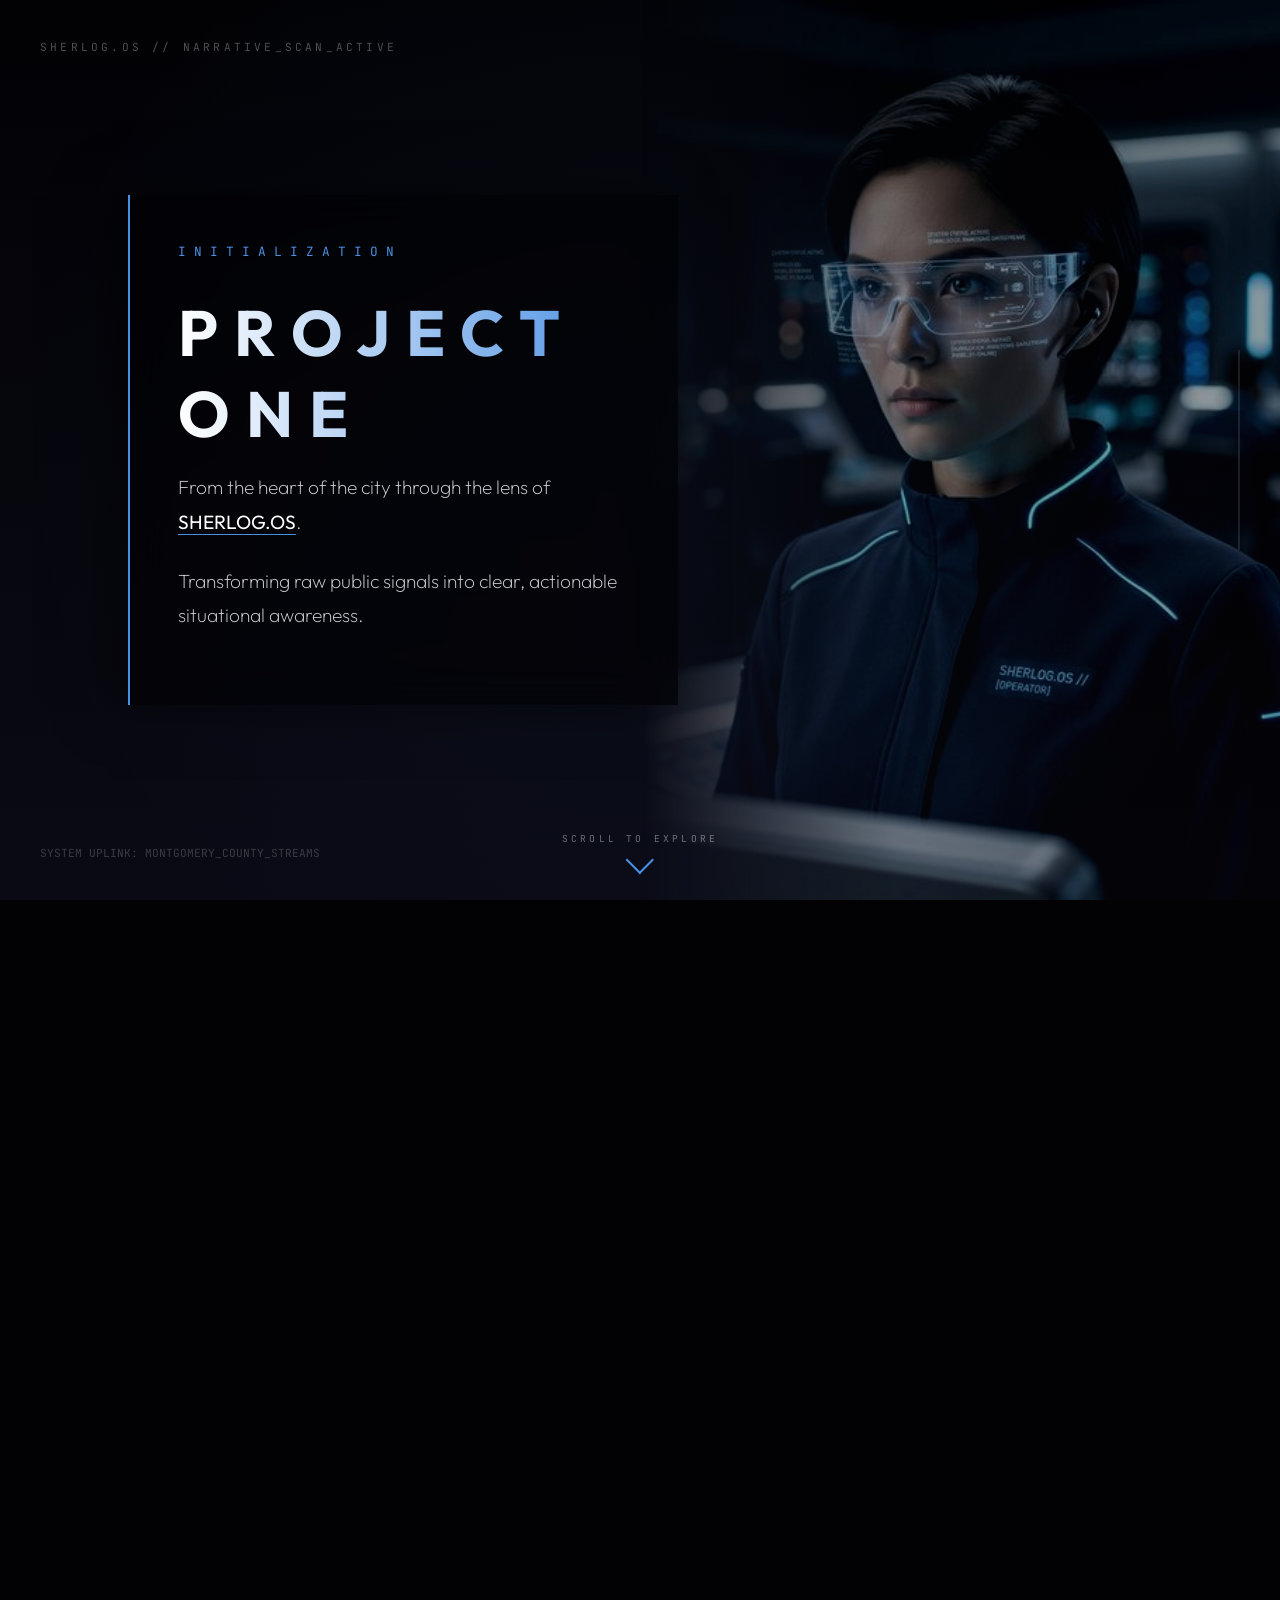
<file: brief_cinematic.html>
<!DOCTYPE html>
<html lang="en">
<head>
    <meta charset="UTF-8">
    <meta name="viewport" content="width=device-width, initial-scale=1.0">
    <title>SHERLOG.OS | Cinematic Brief</title>
    <link rel="preconnect" href="https://fonts.googleapis.com">
    <link rel="preconnect" href="https://fonts.gstatic.com" crossorigin>
    <link href="https://fonts.googleapis.com/css2?family=Outfit:wght@200;400;700&family=JetBrains+Mono&display=swap" rel="stylesheet">
    <style>
        :root {
            --bg-color: #020205;
            --accent-blue: #4a90e2;
            --text-color: #ffffff;
            --panel-bg: rgba(2, 2, 5, 0.7);
        }

        html {
            scroll-behavior: smooth;
        }

        * {
            margin: 0;
            padding: 0;
            box-sizing: border-box;
        }

        body {
            background-color: var(--bg-color);
            color: var(--text-color);
            font-family: 'Outfit', sans-serif;
            overflow-x: hidden;
            background-image: 
                radial-gradient(circle at 50% 50%, rgba(74, 144, 226, 0.05) 0%, transparent 80%),
                linear-gradient(to bottom, #020205, #0a0a15);
            background-attachment: fixed;
        }

        /* Fixed Hero Image */
        .hero-vignette {
            position: fixed;
            top: 0;
            right: 0;
            width: 50%;
            height: 100vh;
            z-index: 1;
            pointer-events: none;
            opacity: 0.6;
            transition: 1s ease-out;
            mask-image: linear-gradient(to left, black 60%, transparent 100%);
            -webkit-mask-image: linear-gradient(to left, black 60%, transparent 100%);
        }

        .hero-image {
            width: 100%;
            height: 100%;
            object-fit: cover;
            filter: grayscale(0.2) contrast(1.1);
            animation: breathe 15s ease-in-out infinite alternate;
        }

        @keyframes breathe {
            from { transform: scale(1); }
            to { transform: scale(1.05); }
        }

        /* Overlay Fades */
        .section {
            min-height: 100vh;
            display: flex;
            align-items: center;
            padding: 0 10%;
            position: relative;
            z-index: 10;
        }

        .content-box {
            max-width: 550px;
            padding: 3rem;
            background: var(--panel-bg);
            backdrop-filter: blur(20px);
            border-left: 2px solid var(--accent-blue);
            box-shadow: -20px 0 50px rgba(0, 0, 0, 0.5);
            opacity: 0;
            transform: translateX(-50px);
            transition: 1.2s cubic-bezier(0.19, 1, 0.22, 1);
        }

        .section.visible .content-box {
            opacity: 1;
            transform: translateX(0);
        }

        h1 {
            font-size: 4rem;
            font-weight: 700;
            letter-spacing: 1rem;
            margin-bottom: 1rem;
            background: linear-gradient(to right, #fff, var(--accent-blue));
            -webkit-background-clip: text;
            background-clip: text;
            -webkit-text-fill-color: transparent;
            text-transform: uppercase;
        }

        .tagline {
            font-family: 'JetBrains Mono', monospace;
            font-size: 0.8rem;
            letter-spacing: 0.5rem;
            color: var(--accent-blue);
            text-transform: uppercase;
            margin-bottom: 2rem;
            display: block;
        }

        p {
            font-size: 1.2rem;
            line-height: 1.8;
            font-weight: 200;
            color: rgba(255, 255, 255, 0.8);
            margin-bottom: 1.5rem;
        }

        .highlight {
            color: #fff;
            font-weight: 400;
            border-bottom: 1px solid var(--accent-blue);
        }

        .btn-return {
            display: inline-block;
            margin-top: 2rem;
            padding: 1rem 3rem;
            border: 1px solid rgba(255, 255, 255, 0.2);
            background: transparent;
            color: white;
            text-decoration: none;
            text-transform: uppercase;
            letter-spacing: 0.3rem;
            font-size: 0.8rem;
            cursor: pointer;
            transition: 0.4s;
        }

        .btn-return:hover {
            background: #fff;
            color: #000;
            box-shadow: 0 0 30px rgba(255, 255, 255, 0.3);
        }

        /* Cinematic HUD elements */
        .hud-top {
            position: fixed;
            top: 40px;
            left: 40px;
            z-index: 100;
            font-family: 'JetBrains Mono', monospace;
            font-size: 0.7rem;
            letter-spacing: 0.2rem;
            color: rgba(255, 255, 255, 0.3);
        }

        .hud-bottom {
            position: fixed;
            bottom: 40px;
            left: 40px;
            z-index: 100;
            font-family: 'JetBrains Mono', monospace;
            font-size: 0.7rem;
            color: rgba(255, 255, 255, 0.2);
        }

        /* Scroll Progress */
        .progress-line {
            position: fixed;
            right: 40px;
            top: 50%;
            transform: translateY(-50%);
            height: 200px;
            width: 2px;
            background: rgba(255, 255, 255, 0.1);
            z-index: 100;
        }

        .progress-fill {
            position: absolute;
            top: 0;
            width: 100%;
            height: 0%;
            background: var(--accent-blue);
            transition: 0.2s;
        }

        /* Scroll Hint Arrow */
        .scroll-hint {
            position: fixed;
            bottom: 30px;
            left: 50%;
            transform: translateX(-50%);
            z-index: 100;
            display: flex;
            flex-direction: column;
            align-items: center;
            gap: 5px;
            transition: 0.5s;
            pointer-events: none;
            color: rgba(255, 255, 255, 0.4);
            font-family: 'JetBrains Mono', monospace;
            font-size: 0.6rem;
            letter-spacing: 0.2rem;
            text-transform: uppercase;
        }

        .scroll-hint.hidden {
            opacity: 0;
            transform: translate(-50%, 20px);
        }

        .arrow {
            width: 20px;
            height: 20px;
            border-bottom: 2px solid var(--accent-blue);
            border-right: 2px solid var(--accent-blue);
            transform: rotate(45deg);
            animation: bounce 2s infinite;
        }

        @keyframes bounce {
            0%, 20%, 50%, 80%, 100% { transform: translateY(0) rotate(45deg); }
            40% { transform: translateY(-10px) rotate(45deg); }
            60% { transform: translateY(-5px) rotate(45deg); }
        }

    </style>
</head>
<body>

    <div class="hud-top">SHERLOG.OS // NARRATIVE_SCAN_ACTIVE</div>
    <div class="hud-bottom">SYSTEM UPLINK: MONTGOMERY_COUNTY_STREAMS</div>
    
    <div class="progress-line">
        <div class="progress-fill" id="progress"></div>
    </div>

    <div class="scroll-hint" id="scroll-hint">
        <span>Scroll to Explore</span>
        <div class="arrow"></div>
    </div>

    <div class="hero-vignette">
        <img src="operator_hero.png" alt="Operator" class="hero-image">
    </div>

    <section class="section visible" id="intro">
        <div class="content-box">
            <span class="tagline">Initialization</span>
            <h1>Project One</h1>
            <p>From the heart of the city through the lens of <span class="highlight">SHERLOG.OS</span>.</p>
            <p>Transforming raw public signals into clear, actionable situational awareness.</p>
        </div>
    </section>

    <section class="section">
        <div class="content-box">
            <span class="tagline">The Challenge</span>
            <h1>Fragmentation</h1>
            <p>Cities generate millions of signals every hour. Most are lost in the noise or siloed in fragmented databases.</p>
            <p>Operational speed is compromised by <span class="highlight">informational friction</span>.</p>
        </div>
    </section>

    <section class="section">
        <div class="content-box">
            <span class="tagline">The Solution</span>
            <h1>Unified Sight</h1>
            <p>A single interface for municipal intelligence. Zero-latency monitoring of dispatched incidents, resource spikes, and community needs.</p>
        </div>
    </section>

    <section class="section">
        <div class="content-box">
            <span class="tagline">Social Impact</span>
            <h1>Human Core</h1>
            <p>Social impact is not a feature; <span class="highlight">it is the heart</span>. We prioritize Universal Accessibility through Eye-Tracking integration.</p>
            <p>Empowering every operator, regardless of physical challenge, through our <span class="highlight">AI+H</span> philosophy.</p>
        </div>
    </section>

    <section class="section">
        <div class="content-box">
            <span class="tagline">Conclusion</span>
            <h1>Ready to Deploy</h1>
            <p>Phase 3 Proof-of-Concept is operational. Monitoring Montgomery County Police streams in real-time.</p>
            <div style="display: flex; gap: 1rem; align-items: center;">
                <a href="projectone/projectone-demo2/index.html" class="btn-return">Access Terminal</a>
                <a href="#intro" class="btn-return" style="padding: 1rem; font-size: 1.2rem;">↑</a>
            </div>
        </div>
    </section>

    <script>
        const sections = document.querySelectorAll('.section');
        const progressFill = document.getElementById('progress');

        window.addEventListener('scroll', () => {
            const scrollPos = window.scrollY + window.innerHeight / 2;
            
            sections.forEach(section => {
                if (scrollPos >= section.offsetTop) {
                    section.classList.add('visible');
                } else {
                    section.classList.remove('visible');
                }
            });

            // Update progress
            const totalHeight = document.documentElement.scrollHeight - window.innerHeight;
            const progress = (window.scrollY / totalHeight) * 100;
            progressFill.style.height = progress + '%';

            // Hide hint at the bottom
            const scrollHint = document.getElementById('scroll-hint');
            if (progress > 90) {
                scrollHint.classList.add('hidden');
            } else {
                scrollHint.classList.remove('hidden');
            }
        });
    </script>
</body>
</html>
</file>
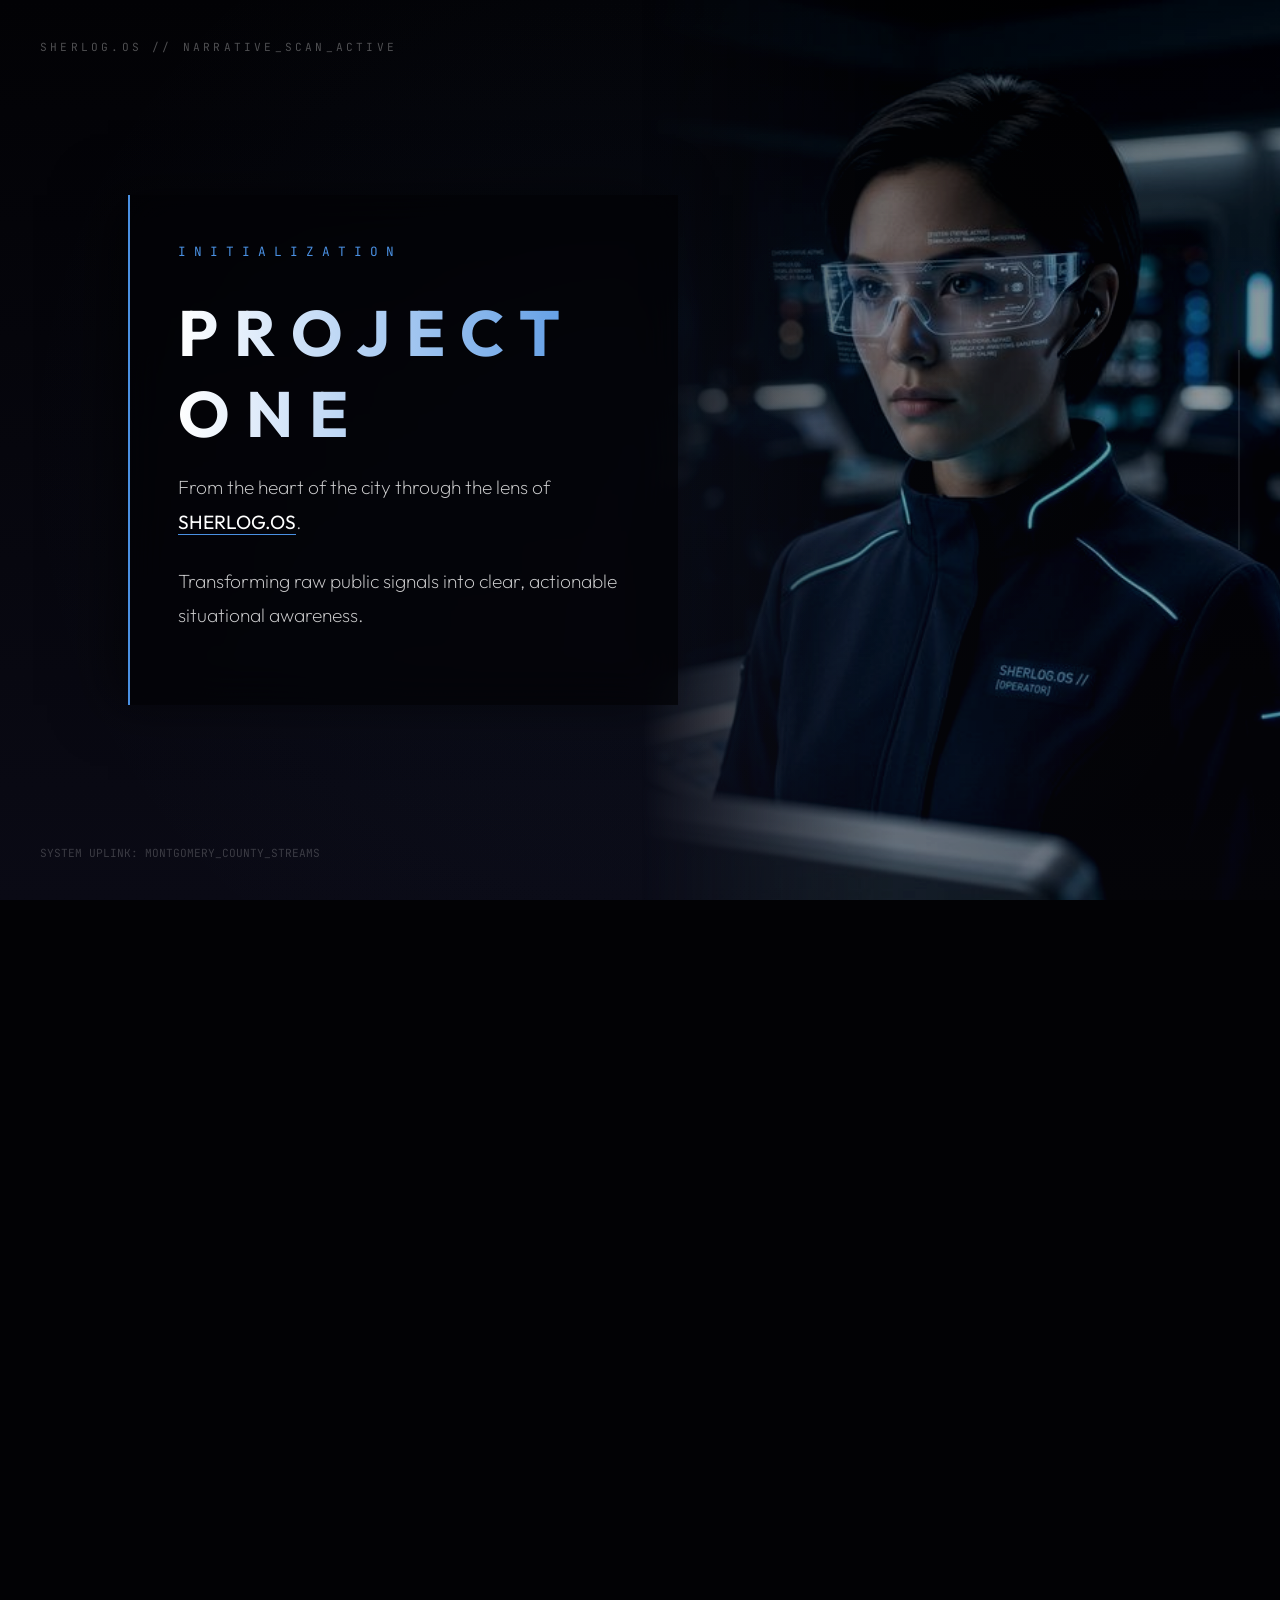
<file: aether/brief_cinematic.html>
<!DOCTYPE html>
<html lang="en">
<head>
    <meta charset="UTF-8">
    <meta name="viewport" content="width=device-width, initial-scale=1.0">
    <title>SHERLOG.OS | Cinematic Brief</title>
    <link rel="preconnect" href="https://fonts.googleapis.com">
    <link rel="preconnect" href="https://fonts.gstatic.com" crossorigin>
    <link href="https://fonts.googleapis.com/css2?family=Outfit:wght@200;400;700&family=JetBrains+Mono&display=swap" rel="stylesheet">
    <style>
        :root {
            --bg-color: #020205;
            --accent-blue: #4a90e2;
            --text-color: #ffffff;
            --panel-bg: rgba(2, 2, 5, 0.7);
        }

        * {
            margin: 0;
            padding: 0;
            box-sizing: border-box;
        }

        body {
            background-color: var(--bg-color);
            color: var(--text-color);
            font-family: 'Outfit', sans-serif;
            overflow-x: hidden;
            background-image: 
                radial-gradient(circle at 50% 50%, rgba(74, 144, 226, 0.05) 0%, transparent 80%),
                linear-gradient(to bottom, #020205, #0a0a15);
            background-attachment: fixed;
        }

        /* Fixed Hero Image */
        .hero-vignette {
            position: fixed;
            top: 0;
            right: 0;
            width: 50%;
            height: 100vh;
            z-index: 1;
            pointer-events: none;
            opacity: 0.6;
            transition: 1s ease-out;
            mask-image: linear-gradient(to left, black 60%, transparent 100%);
            -webkit-mask-image: linear-gradient(to left, black 60%, transparent 100%);
        }

        .hero-image {
            width: 100%;
            height: 100%;
            object-fit: cover;
            filter: grayscale(0.2) contrast(1.1);
            animation: breathe 15s ease-in-out infinite alternate;
        }

        @keyframes breathe {
            from { transform: scale(1); }
            to { transform: scale(1.05); }
        }

        /* Overlay Fades */
        .section {
            min-height: 100vh;
            display: flex;
            align-items: center;
            padding: 0 10%;
            position: relative;
            z-index: 10;
        }

        .content-box {
            max-width: 550px;
            padding: 3rem;
            background: var(--panel-bg);
            backdrop-filter: blur(20px);
            border-left: 2px solid var(--accent-blue);
            box-shadow: -20px 0 50px rgba(0, 0, 0, 0.5);
            opacity: 0;
            transform: translateX(-50px);
            transition: 1.2s cubic-bezier(0.19, 1, 0.22, 1);
        }

        .section.visible .content-box {
            opacity: 1;
            transform: translateX(0);
        }

        h1 {
            font-size: 4rem;
            font-weight: 700;
            letter-spacing: 1rem;
            margin-bottom: 1rem;
            background: linear-gradient(to right, #fff, var(--accent-blue));
            -webkit-background-clip: text;
            background-clip: text;
            -webkit-text-fill-color: transparent;
            text-transform: uppercase;
        }

        .tagline {
            font-family: 'JetBrains Mono', monospace;
            font-size: 0.8rem;
            letter-spacing: 0.5rem;
            color: var(--accent-blue);
            text-transform: uppercase;
            margin-bottom: 2rem;
            display: block;
        }

        p {
            font-size: 1.2rem;
            line-height: 1.8;
            font-weight: 200;
            color: rgba(255, 255, 255, 0.8);
            margin-bottom: 1.5rem;
        }

        .highlight {
            color: #fff;
            font-weight: 400;
            border-bottom: 1px solid var(--accent-blue);
        }

        .btn-return {
            display: inline-block;
            margin-top: 2rem;
            padding: 1rem 3rem;
            border: 1px solid rgba(255, 255, 255, 0.2);
            background: transparent;
            color: white;
            text-decoration: none;
            text-transform: uppercase;
            letter-spacing: 0.3rem;
            font-size: 0.8rem;
            cursor: pointer;
            transition: 0.4s;
        }

        .btn-return:hover {
            background: #fff;
            color: #000;
            box-shadow: 0 0 30px rgba(255, 255, 255, 0.3);
        }

        /* Cinematic HUD elements */
        .hud-top {
            position: fixed;
            top: 40px;
            left: 40px;
            z-index: 100;
            font-family: 'JetBrains Mono', monospace;
            font-size: 0.7rem;
            letter-spacing: 0.2rem;
            color: rgba(255, 255, 255, 0.3);
        }

        .hud-bottom {
            position: fixed;
            bottom: 40px;
            left: 40px;
            z-index: 100;
            font-family: 'JetBrains Mono', monospace;
            font-size: 0.7rem;
            color: rgba(255, 255, 255, 0.2);
        }

        /* Scroll Progress */
        .progress-line {
            position: fixed;
            right: 40px;
            top: 50%;
            transform: translateY(-50%);
            height: 200px;
            width: 2px;
            background: rgba(255, 255, 255, 0.1);
            z-index: 100;
        }

        .progress-fill {
            position: absolute;
            top: 0;
            width: 100%;
            height: 0%;
            background: var(--accent-blue);
            transition: 0.2s;
        }

    </style>
</head>
<body>

    <div class="hud-top">SHERLOG.OS // NARRATIVE_SCAN_ACTIVE</div>
    <div class="hud-bottom">SYSTEM UPLINK: MONTGOMERY_COUNTY_STREAMS</div>
    
    <div class="progress-line">
        <div class="progress-fill" id="progress"></div>
    </div>

    <div class="hero-vignette">
        <img src="operator_hero.png" alt="Operator" class="hero-image">
    </div>

    <section class="section visible" id="intro">
        <div class="content-box">
            <span class="tagline">Initialization</span>
            <h1>Project One</h1>
            <p>From the heart of the city through the lens of <span class="highlight">SHERLOG.OS</span>.</p>
            <p>Transforming raw public signals into clear, actionable situational awareness.</p>
        </div>
    </section>

    <section class="section">
        <div class="content-box">
            <span class="tagline">The Challenge</span>
            <h1>Fragmentation</h1>
            <p>Cities generate millions of signals every hour. Most are lost in the noise or siloed in fragmented databases.</p>
            <p>Operational speed is compromised by <span class="highlight">informational friction</span>.</p>
        </div>
    </section>

    <section class="section">
        <div class="content-box">
            <span class="tagline">The Solution</span>
            <h1>Unified Sight</h1>
            <p>A single interface for municipal intelligence. Zero-latency monitoring of dispatched incidents, resource spikes, and community needs.</p>
        </div>
    </section>

    <section class="section">
        <div class="content-box">
            <span class="tagline">Social Impact</span>
            <h1>Human Core</h1>
            <p>Social impact is not a feature; <span class="highlight">it is the heart</span>. We prioritize Universal Accessibility through Eye-Tracking integration.</p>
            <p>Empowering every operator, regardless of physical challenge, through our <span class="highlight">AI+H</span> philosophy.</p>
        </div>
    </section>

    <section class="section">
        <div class="content-box">
            <span class="tagline">Conclusion</span>
            <h1>Ready to Deploy</h1>
            <p>Phase 3 Proof-of-Concept is operational. Monitoring Montgomery County Police streams in real-time.</p>
            <a href="../projectone/projectone-demo2/index.html" class="btn-return">Access Terminal</a>
        </div>
    </section>

    <script>
        const sections = document.querySelectorAll('.section');
        const progressFill = document.getElementById('progress');

        window.addEventListener('scroll', () => {
            const scrollPos = window.scrollY + window.innerHeight / 2;
            
            sections.forEach(section => {
                if (scrollPos >= section.offsetTop) {
                    section.classList.add('visible');
                } else {
                    section.classList.remove('visible');
                }
            });

            // Update progress
            const totalWidth = document.documentElement.scrollHeight - window.innerHeight;
            const progress = (window.scrollY / totalWidth) * 100;
            progressFill.style.height = progress + '%';
        });
    </script>
</body>
</html>
</file>
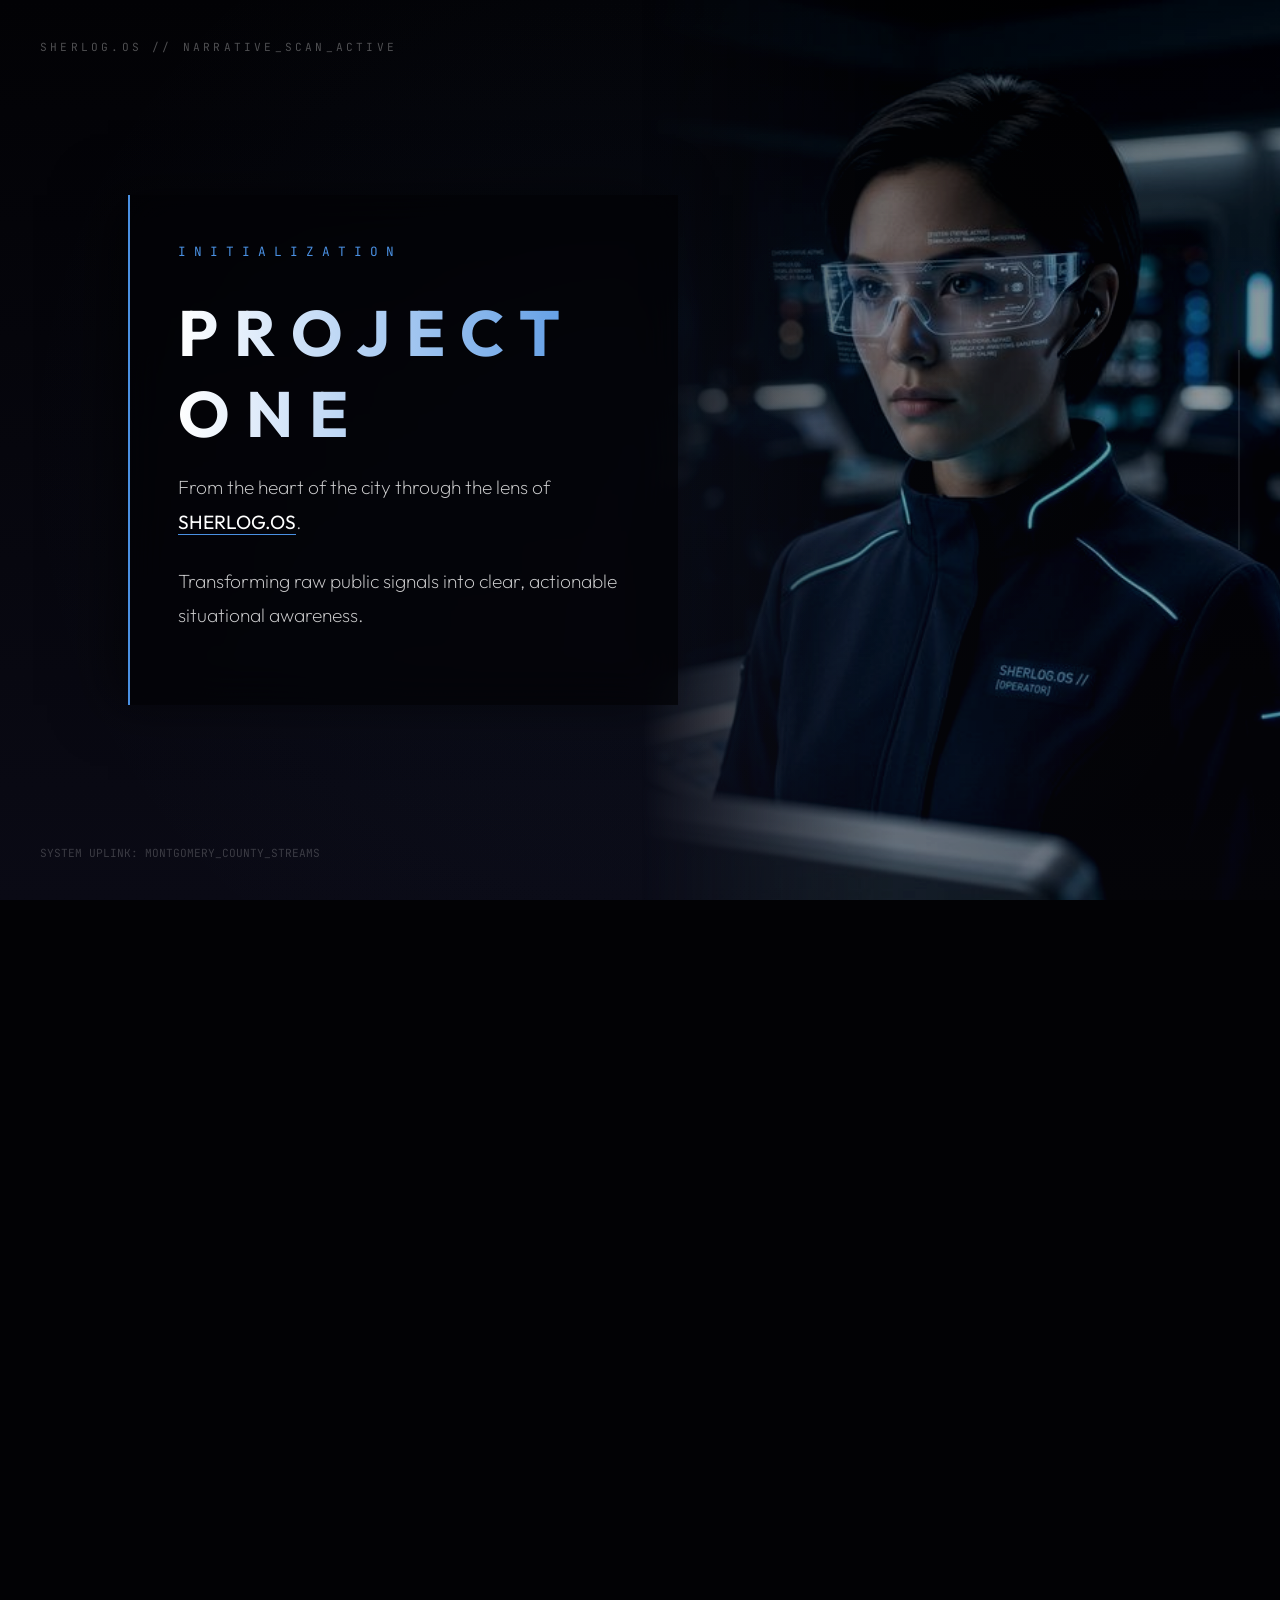
<file: projectone/projectone-demo2/brief_cinematic.html>
<!DOCTYPE html>
<html lang="en">
<head>
    <meta charset="UTF-8">
    <meta name="viewport" content="width=device-width, initial-scale=1.0">
    <title>SHERLOG.OS | Cinematic Brief</title>
    <link rel="preconnect" href="https://fonts.googleapis.com">
    <link rel="preconnect" href="https://fonts.gstatic.com" crossorigin>
    <link href="https://fonts.googleapis.com/css2?family=Outfit:wght@200;400;700&family=JetBrains+Mono&display=swap" rel="stylesheet">
    <style>
        :root {
            --bg-color: #020205;
            --accent-blue: #4a90e2;
            --text-color: #ffffff;
            --panel-bg: rgba(2, 2, 5, 0.7);
        }

        * {
            margin: 0;
            padding: 0;
            box-sizing: border-box;
        }

        body {
            background-color: var(--bg-color);
            color: var(--text-color);
            font-family: 'Outfit', sans-serif;
            overflow-x: hidden;
            background-image: 
                radial-gradient(circle at 50% 50%, rgba(74, 144, 226, 0.05) 0%, transparent 80%),
                linear-gradient(to bottom, #020205, #0a0a15);
            background-attachment: fixed;
        }

        /* Fixed Hero Image */
        .hero-vignette {
            position: fixed;
            top: 0;
            right: 0;
            width: 50%;
            height: 100vh;
            z-index: 1;
            pointer-events: none;
            opacity: 0.6;
            transition: 1s ease-out;
            mask-image: linear-gradient(to left, black 60%, transparent 100%);
            -webkit-mask-image: linear-gradient(to left, black 60%, transparent 100%);
        }

        .hero-image {
            width: 100%;
            height: 100%;
            object-fit: cover;
            filter: grayscale(0.2) contrast(1.1);
            animation: breathe 15s ease-in-out infinite alternate;
        }

        @keyframes breathe {
            from { transform: scale(1); }
            to { transform: scale(1.05); }
        }

        /* Overlay Fades */
        .section {
            min-height: 100vh;
            display: flex;
            align-items: center;
            padding: 0 10%;
            position: relative;
            z-index: 10;
        }

        .content-box {
            max-width: 550px;
            padding: 3rem;
            background: var(--panel-bg);
            backdrop-filter: blur(20px);
            border-left: 2px solid var(--accent-blue);
            box-shadow: -20px 0 50px rgba(0, 0, 0, 0.5);
            opacity: 0;
            transform: translateX(-50px);
            transition: 1.2s cubic-bezier(0.19, 1, 0.22, 1);
        }

        .section.visible .content-box {
            opacity: 1;
            transform: translateX(0);
        }

        h1 {
            font-size: 4rem;
            font-weight: 700;
            letter-spacing: 1rem;
            margin-bottom: 1rem;
            background: linear-gradient(to right, #fff, var(--accent-blue));
            -webkit-background-clip: text;
            background-clip: text;
            -webkit-text-fill-color: transparent;
            text-transform: uppercase;
        }

        .tagline {
            font-family: 'JetBrains Mono', monospace;
            font-size: 0.8rem;
            letter-spacing: 0.5rem;
            color: var(--accent-blue);
            text-transform: uppercase;
            margin-bottom: 2rem;
            display: block;
        }

        p {
            font-size: 1.2rem;
            line-height: 1.8;
            font-weight: 200;
            color: rgba(255, 255, 255, 0.8);
            margin-bottom: 1.5rem;
        }

        .highlight {
            color: #fff;
            font-weight: 400;
            border-bottom: 1px solid var(--accent-blue);
        }

        .btn-return {
            display: inline-block;
            margin-top: 2rem;
            padding: 1rem 3rem;
            border: 1px solid rgba(255, 255, 255, 0.2);
            background: transparent;
            color: white;
            text-decoration: none;
            text-transform: uppercase;
            letter-spacing: 0.3rem;
            font-size: 0.8rem;
            cursor: pointer;
            transition: 0.4s;
        }

        .btn-return:hover {
            background: #fff;
            color: #000;
            box-shadow: 0 0 30px rgba(255, 255, 255, 0.3);
        }

        /* Cinematic HUD elements */
        .hud-top {
            position: fixed;
            top: 40px;
            left: 40px;
            z-index: 100;
            font-family: 'JetBrains Mono', monospace;
            font-size: 0.7rem;
            letter-spacing: 0.2rem;
            color: rgba(255, 255, 255, 0.3);
        }

        .hud-bottom {
            position: fixed;
            bottom: 40px;
            left: 40px;
            z-index: 100;
            font-family: 'JetBrains Mono', monospace;
            font-size: 0.7rem;
            color: rgba(255, 255, 255, 0.2);
        }

        /* Scroll Progress */
        .progress-line {
            position: fixed;
            right: 40px;
            top: 50%;
            transform: translateY(-50%);
            height: 200px;
            width: 2px;
            background: rgba(255, 255, 255, 0.1);
            z-index: 100;
        }

        .progress-fill {
            position: absolute;
            top: 0;
            width: 100%;
            height: 0%;
            background: var(--accent-blue);
            transition: 0.2s;
        }

    </style>
</head>
<body>

    <div class="hud-top">SHERLOG.OS // NARRATIVE_SCAN_ACTIVE</div>
    <div class="hud-bottom">SYSTEM UPLINK: MONTGOMERY_COUNTY_STREAMS</div>
    
    <div class="progress-line">
        <div class="progress-fill" id="progress"></div>
    </div>

    <div class="hero-vignette">
        <img src="operator_hero.png" alt="Operator" class="hero-image">
    </div>

    <section class="section visible" id="intro">
        <div class="content-box">
            <span class="tagline">Initialization</span>
            <h1>Project One</h1>
            <p>From the heart of the city through the lens of <span class="highlight">SHERLOG.OS</span>.</p>
            <p>Transforming raw public signals into clear, actionable situational awareness.</p>
        </div>
    </section>

    <section class="section">
        <div class="content-box">
            <span class="tagline">The Challenge</span>
            <h1>Fragmentation</h1>
            <p>Cities generate millions of signals every hour. Most are lost in the noise or siloed in fragmented databases.</p>
            <p>Operational speed is compromised by <span class="highlight">informational friction</span>.</p>
        </div>
    </section>

    <section class="section">
        <div class="content-box">
            <span class="tagline">The Solution</span>
            <h1>Unified Sight</h1>
            <p>A single interface for municipal intelligence. Zero-latency monitoring of dispatched incidents, resource spikes, and community needs.</p>
        </div>
    </section>

    <section class="section">
        <div class="content-box">
            <span class="tagline">Social Impact</span>
            <h1>Human Core</h1>
            <p>Social impact is not a feature; <span class="highlight">it is the heart</span>. We prioritize Universal Accessibility through Eye-Tracking integration.</p>
            <p>Empowering every operator, regardless of physical challenge, through our <span class="highlight">AI+H</span> philosophy.</p>
        </div>
    </section>

    <section class="section">
        <div class="content-box">
            <span class="tagline">Conclusion</span>
            <h1>Ready to Deploy</h1>
            <p>Phase 3 Proof-of-Concept is operational. Monitoring Montgomery County Police streams in real-time.</p>
            <a href="index.html" class="btn-return">Access Terminal</a>
        </div>
    </section>

    <script>
        const sections = document.querySelectorAll('.section');
        const progressFill = document.getElementById('progress');

        window.addEventListener('scroll', () => {
            const scrollPos = window.scrollY + window.innerHeight / 2;
            
            sections.forEach(section => {
                if (scrollPos >= section.offsetTop) {
                    section.classList.add('visible');
                } else {
                    section.classList.remove('visible');
                }
            });

            // Update progress
            const totalWidth = document.documentElement.scrollHeight - window.innerHeight;
            const progress = (window.scrollY / totalWidth) * 100;
            progressFill.style.height = progress + '%';
        });
    </script>
</body>
</html>
</file>
